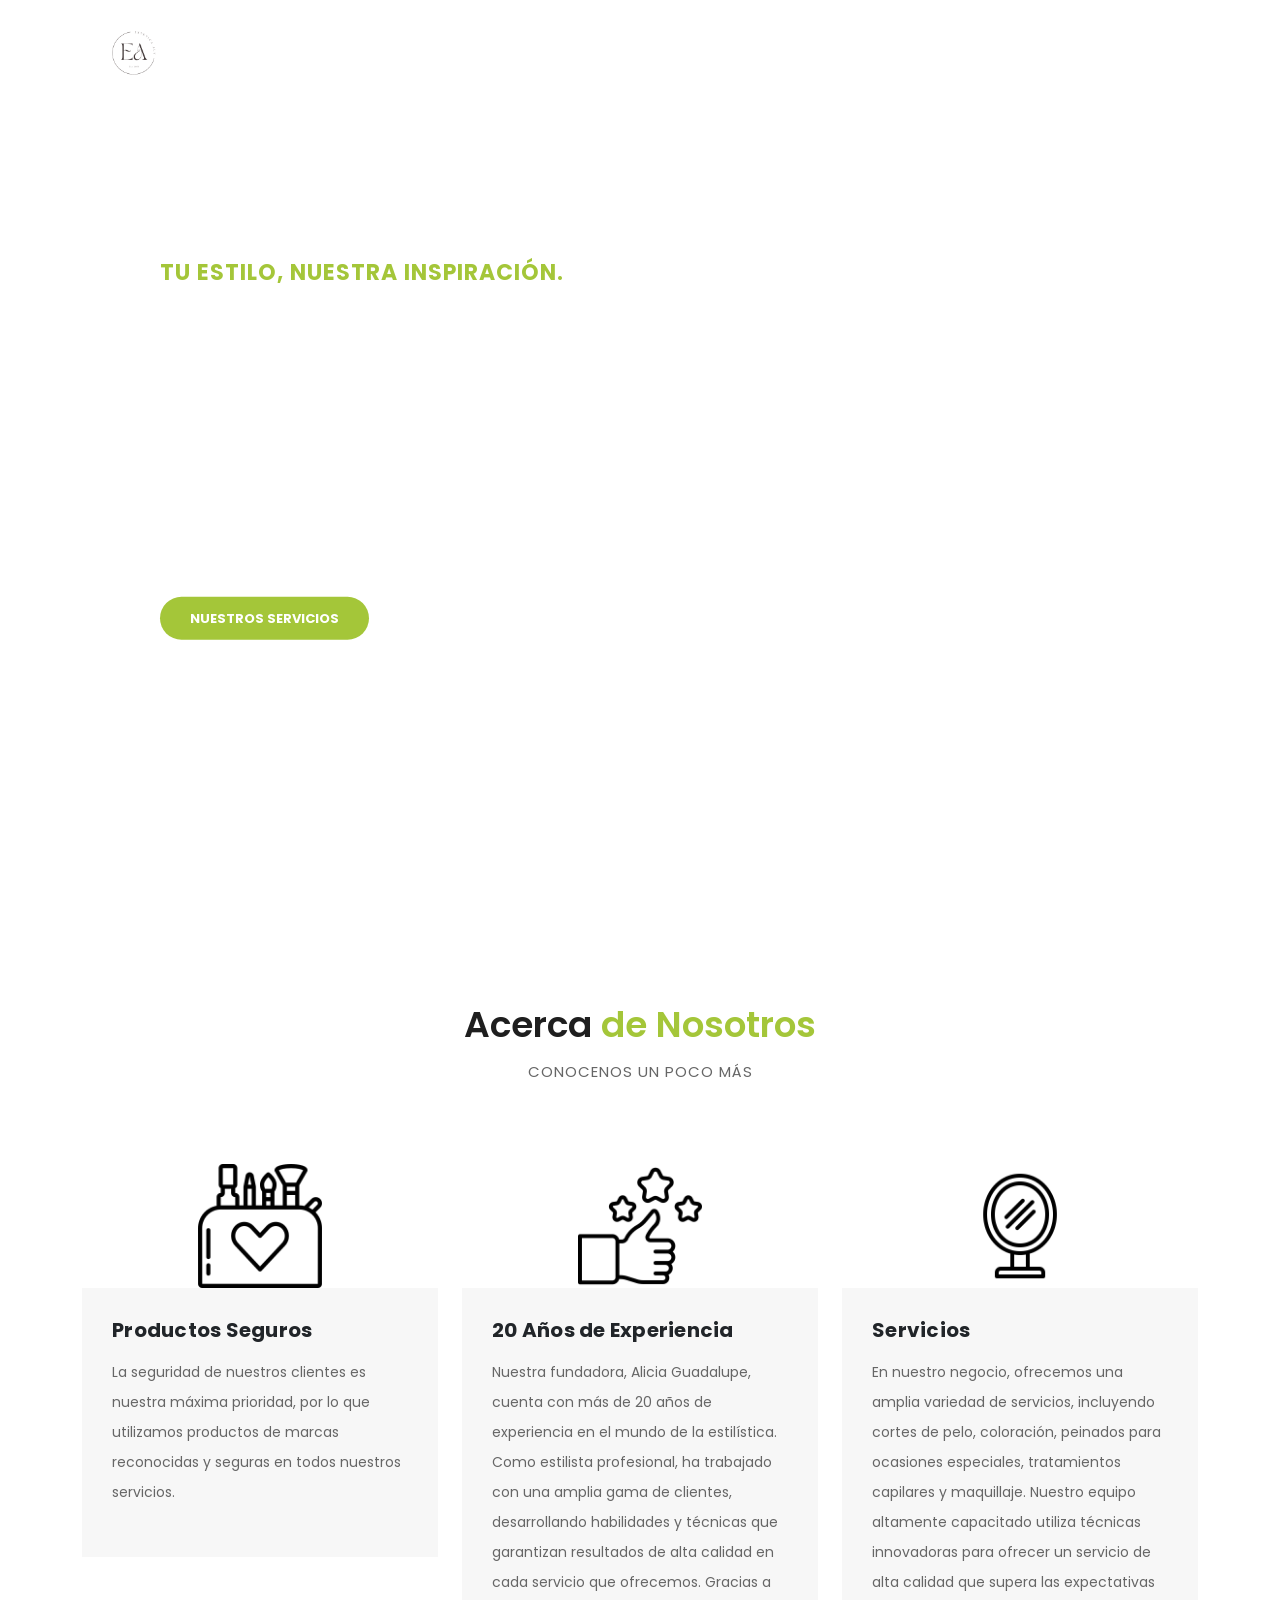
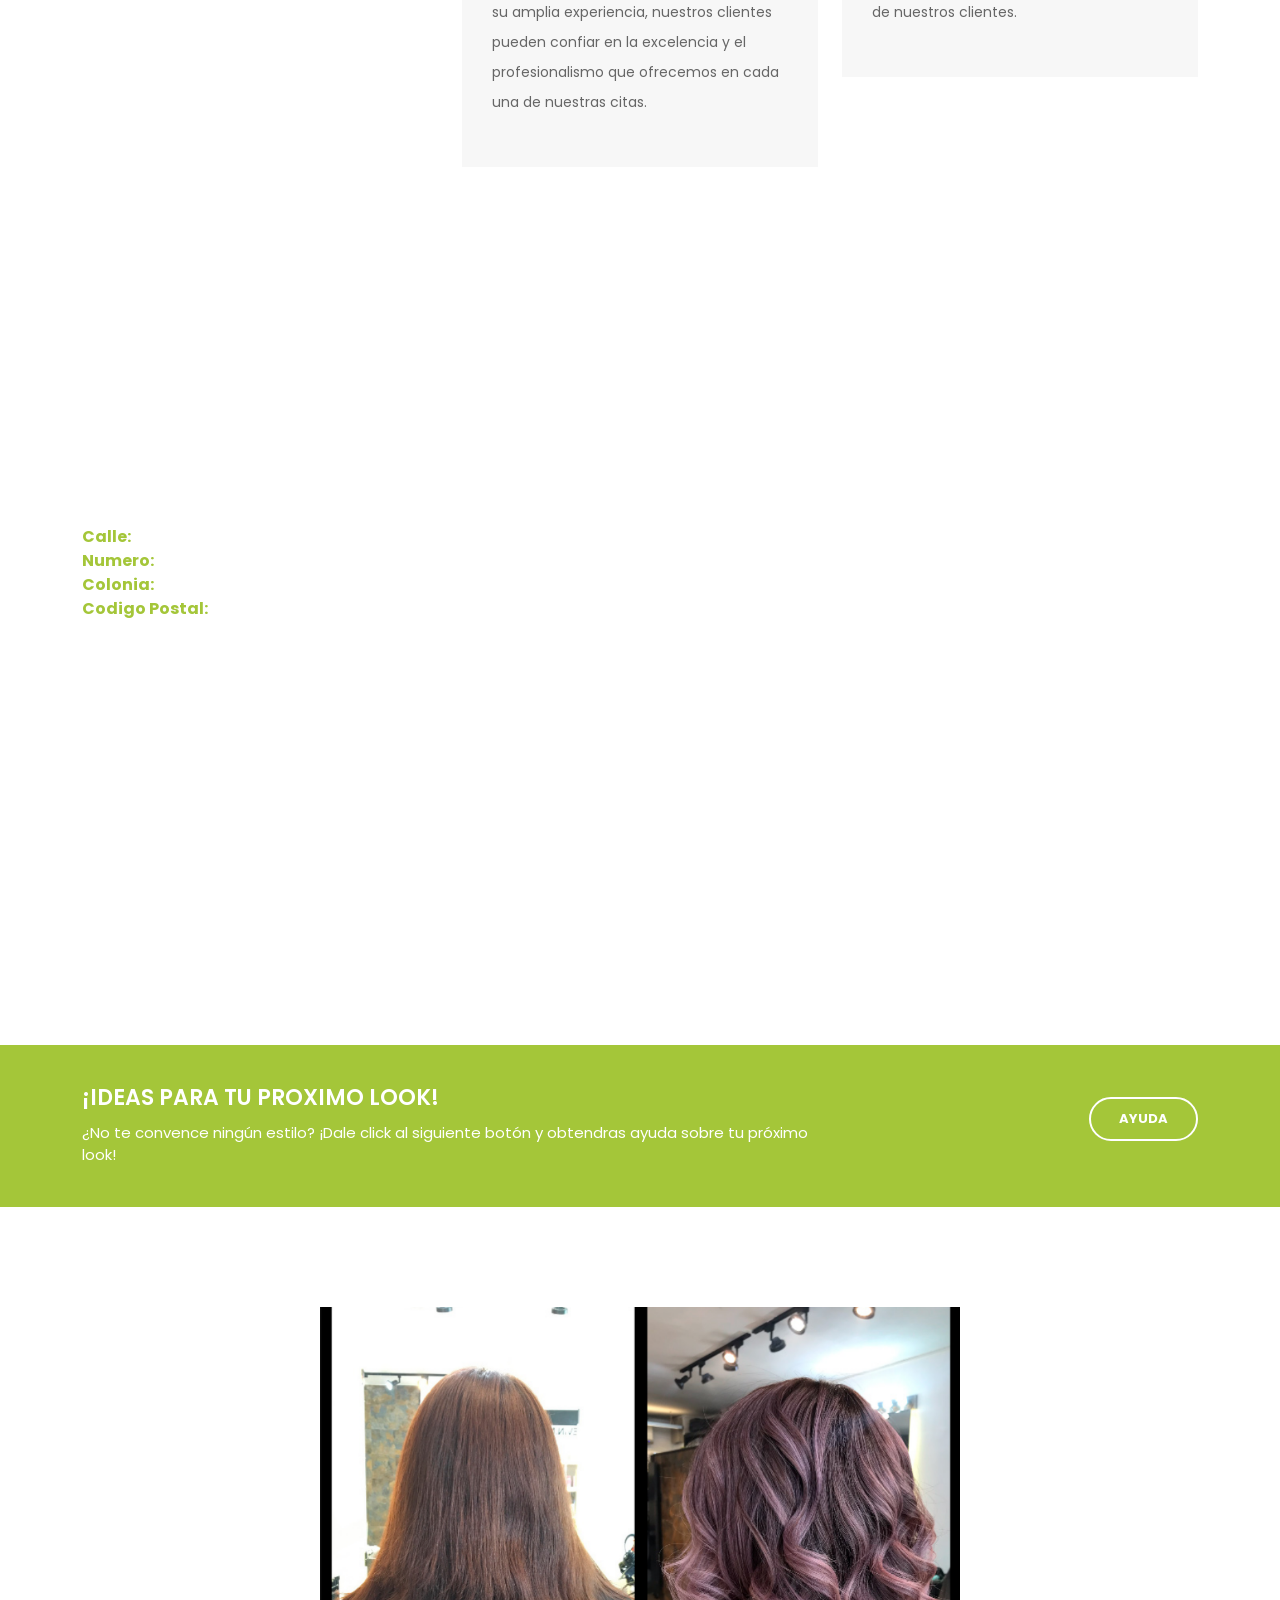
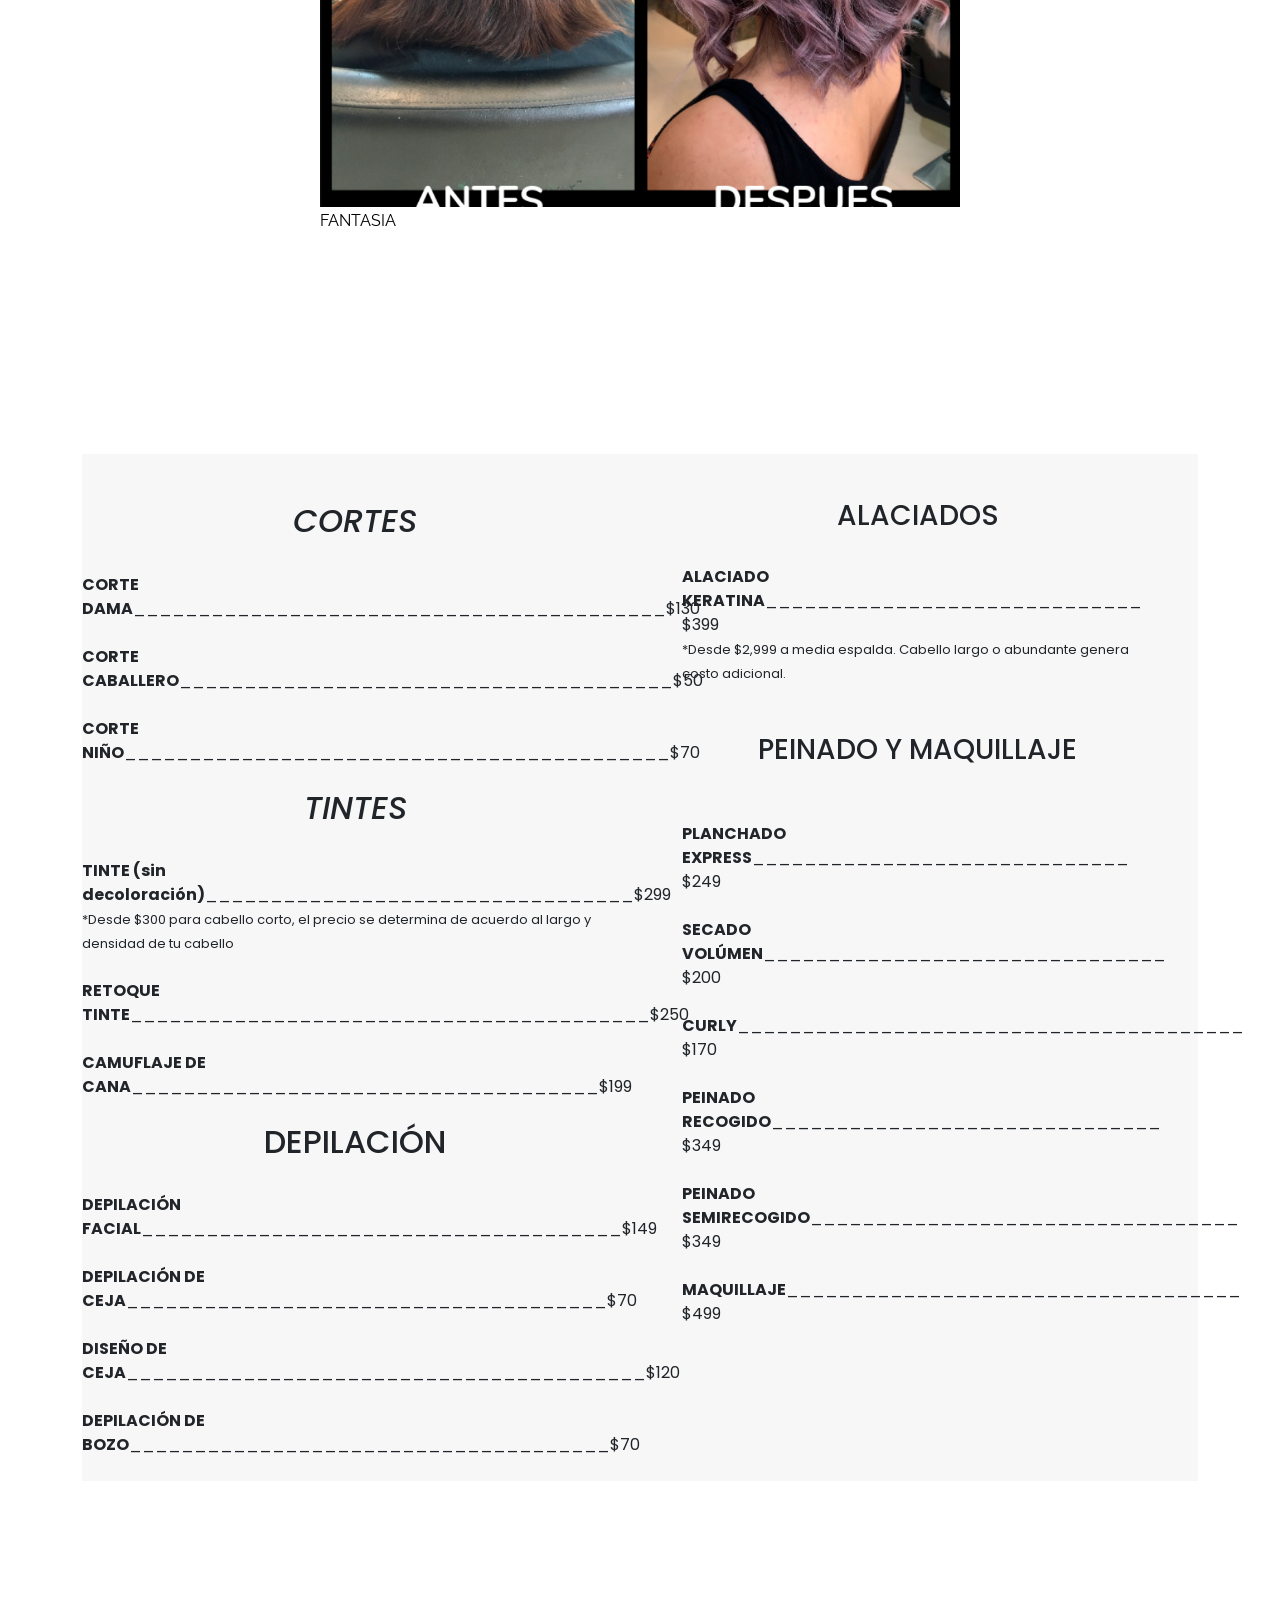
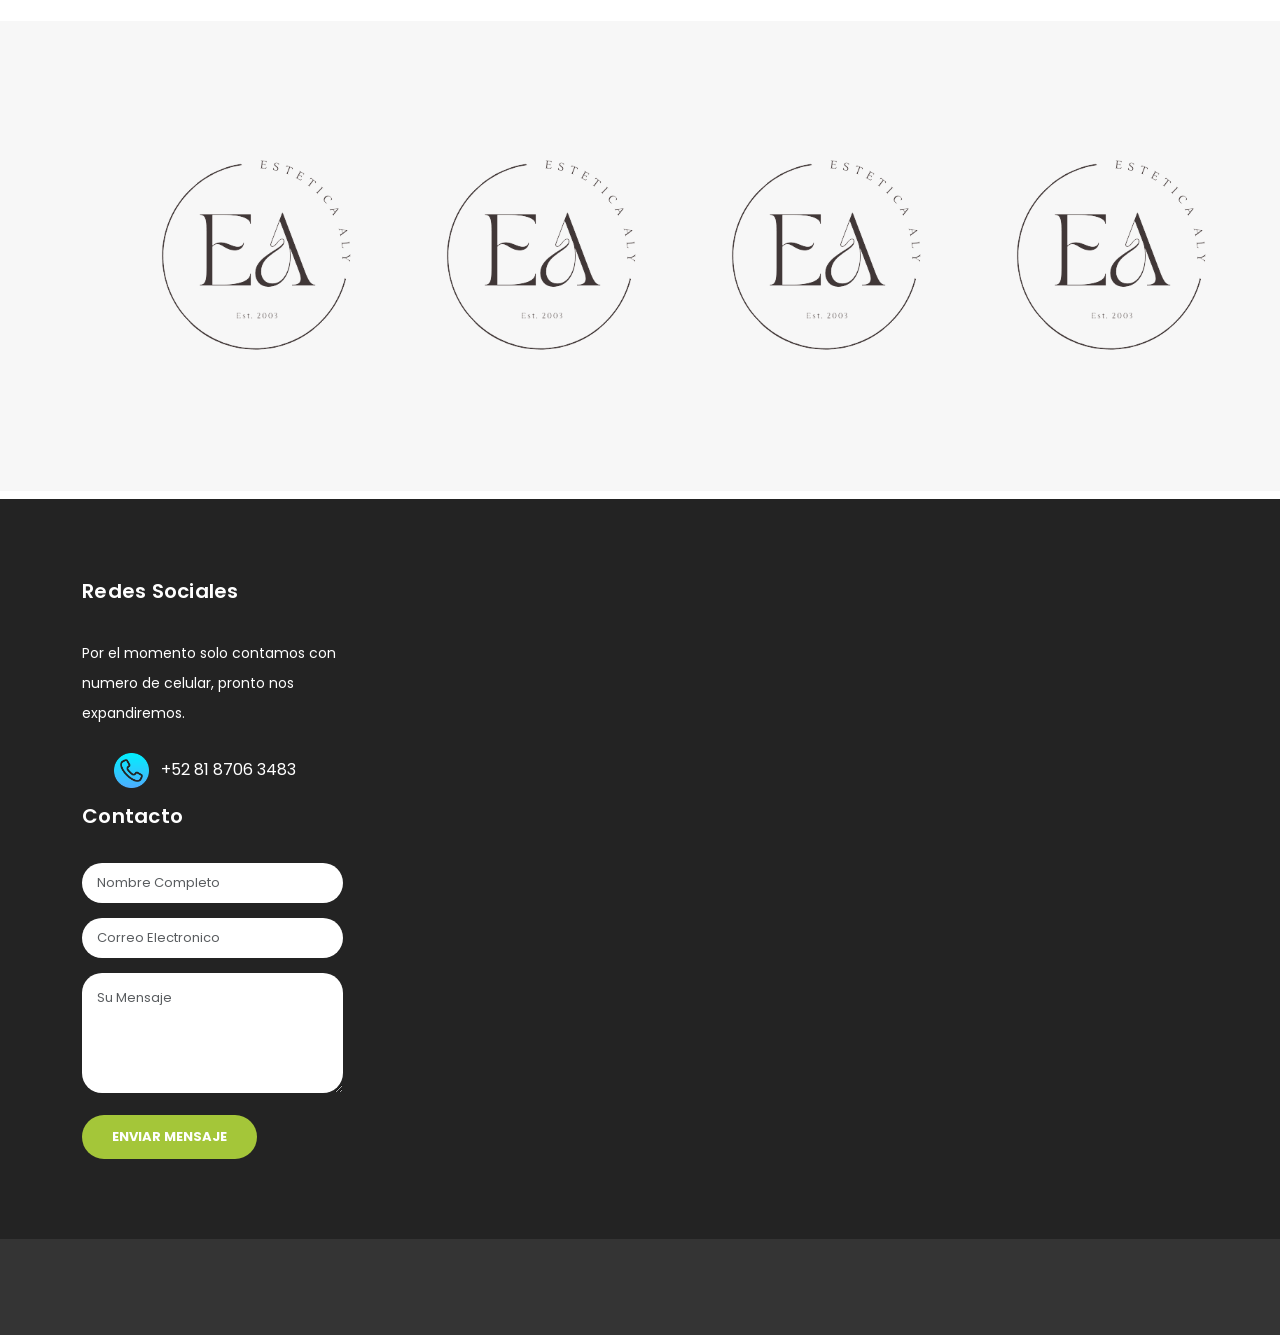
<file: index.html>
<!DOCTYPE html>
<html lang="en" >
<head>
  <meta charset="UTF-8">
  <title>Estetica Aly</title>
  <link rel="stylesheet" href="style24.css">

</head>
<body>
<!-- partial:index.partial.html -->
<h2 id="inicio"></h2>
<!DOCTYPE html>
<html>
<head>
	<meta charset="utf-8">
	<meta name="viewport" content="width=device-width, initial-scale=1">
	<title>Estetia Aly</title>
	    <link href="https://cdn.jsdelivr.net/npm/bootstrap@5.3.0-alpha1/dist/css/bootstrap.min.css" rel="stylesheet">
	    <link rel="stylesheet" href="https://cdn.jsdelivr.net/npm/bootstrap-icons@1.3.0/font/bootstrap-icons.css">
	 <link rel="stylesheet" type="text/css" href="style24.css">

	 	<link href="https://fonts.googleapis.com/css?family=Poppins:100,200,300,400,500,600,700,800,900&amp;display=swap" rel="stylesheet">
	 
		<link rel="stylesheet" type="text/css" href="https://cdnjs.cloudflare.com/ajax/libs/font-awesome/6.3.0/css/all.min.css">

</head>
<body>

	
	

	<!-- Header -->
	<div class="container-fluid main-banner">
		
		<!-- navbar -->
		
		<div class="container">
		<nav class="navbar navbar-expand-lg">
  <div class="container-fluid">
    <img class="logo" src="logoBlancoinv.png" width="80"> &nbsp; &nbsp; &nbsp;&nbsp; &nbsp; &nbsp; &nbsp; &nbsp; &nbsp;  &nbsp; &nbsp; 
    <button class="navbar-toggler" type="button" data-bs-toggle="collapse" data-bs-target="#navbarNav" aria-controls="navbarNav" aria-expanded="false" aria-label="Toggle navigation">
      <span class="navbar-toggler-icon"></span>
    </button>
    <div class="collapse navbar-collapse" id="navbarNav">
      <ul class="navbar-nav">
        <li class="nav-item">
          <a class="nav-link" aria-current="page" href="#inicio">INICIO</a>
        </li>
        <li class="nav-item">
          <a class="nav-link" href="#acerca">ACERCA DE</a>
        </li>
        <li class="nav-item">
          <a class="nav-link" href="#servicios">NUESTROS SERVICIOS</a>
        </li>
        <li class="nav-item">
          <a class="nav-link" href="#contacto">CONTACTO</a>
        </li>
        
        
      </ul>
    </div>
  </div>
</nav>
		</div>
		<!-- navbar-end -->



		<!-- text content -->
		
		<div class="text-content">
				<h6>Tu estilo, nuestra inspiración.</h6>
				<h4>Estetica
					<br>
				Aly</h4>
				<p>Siendo una modelo de confianza y una estilista altamente experimentada, mi objetivo es ayudar a mis clientes a lograr la imagen y el estilo que desean. Al venir conmigo, tendrás una experiencia personalizada y enfocada en tus necesidades y gustos personales.</p>
				<a href="#servicios" class="service-btn">NUESTROS SERVICIOS</a>
	</div> 
	<!-- text-content end -->
	</div>
	<!-- Header-end -->


	

	<!-- services -->
	<h2 id="acerca"></h2>
	<div class="container services">
		<div class="row">
			<div class="col-md-12">
				<div class="services-heading">
					<h2>Acerca
						<em>de Nosotros</em>
					</h2>
					<span>Conocenos un poco más</span>
				</div>
			</div>

			<div class="col-md-4">
				<div class="service-item">
					<center><img src="maquillaje.png"></center>
				<div class="down-content">
					<h4>Productos Seguros</h4>
					<p>La seguridad de nuestros clientes es nuestra máxima prioridad, por lo que utilizamos productos de marcas reconocidas y seguras en todos nuestros servicios.</p>
					
				</div>

				</div>
			</div>
			<div class="col-md-4">
				<div class="service-item">
					<center><img src="experiencia.png"></center>
				<div class="down-content">
					<h4>20 Años de Experiencia</h4>
					<p>Nuestra fundadora, Alicia Guadalupe, cuenta con más de 20 años de experiencia en el mundo de la estilística. Como estilista profesional, ha trabajado con una amplia gama de clientes, desarrollando habilidades y técnicas que garantizan resultados de alta calidad en cada servicio que ofrecemos. Gracias a su amplia experiencia, nuestros clientes pueden confiar en la excelencia y el profesionalismo que ofrecemos en cada una de nuestras citas.</p>
					
				</div>

				</div>
			</div>
			<div class="col-md-4">
				<div class="service-item">
					<center><img src="espejo.png"></center>	
				<div class="down-content">
					<h4>Servicios</h4>
					<p>En nuestro negocio, ofrecemos una amplia variedad de servicios, incluyendo cortes de pelo, coloración, peinados para ocasiones especiales, tratamientos capilares y maquillaje. Nuestro equipo altamente capacitado utiliza técnicas innovadoras para ofrecer un servicio de alta calidad que supera las expectativas de nuestros clientes.</p>
					
				</div>

				</div>
			</div>

		</div>
	</div>
    </div>
	<!-- services end -->

	<!-- work-section -->
	
	<div class="container-fluid work-section">
		<div class="container">
			<div class="row">
				<div class="col-md-6">
					<div class="left-content">
					
					<h2>NOS UBICAMOS EN</h2>
					<em><b>Calle:</b></em> Ricardo Flores Magón  <br>
					<em><b>Numero:</b></em> #1002 <br>
					<em><b>Colonia:</b></em> Valle de Santa Lucía<br>
					<em><b>Codigo Postal:</b></em> 64140 Monterrey, N.L.</p>
					
				</div>
				</div>

				<div class="col-md-6">
					<div class="right-content">
					<div class="row">
						<iframe src="https://www.google.com/maps/embed?pb=!1m18!1m12!1m3!1d3593.661518855934!2d-100.35212068255616!3d25.7487048!2m3!1f0!2f0!3f0!3m2!1i1024!2i768!4f13.1!3m3!1m2!1s0x866296a7550591d9%3A0x493671e2a15160e9!2sRicardo%20Flores%20Mag%C3%B3n%201002%2C%20Valle%20de%20Santa%20Luc%C3%ADa%2C%2064140%20Monterrey%2C%20N.L.!5e0!3m2!1ses-419!2smx!4v1680064672073!5m2!1ses-419!2smx" width="600" height="450" style="border:0;" allowfullscreen="" loading="lazy" referrerpolicy="no-referrer-when-downgrade"></iframe>
						
					</div>
					</div>
				</div>

			</div>
		</div>
	</div>

	<!-- request section -->
	<h2 id="servicios"></h2>
	<div class="container-fluid request-form">
		<div class="container">
			<div class="row">
				<div class="col-md-8">
					<h4>¡IDEAS PARA TU PROXIMO LOOK!</h4>
					<span>¿No te convence ningún estilo? ¡Dale click al siguiente botón y obtendras ayuda sobre tu próximo look!</span>
				</div>
				<div class="col-md-4">
					<a href="https://www.emailmeform.com/builder/form/u31ZdQd7y4Rdm" class="request-btn">AYUDA</a>
				</div>
			</div>
		</div>
	</div>
	<!-- request section end -->


<iframe src="GALERIA1.html" width="100%" height="700"></iframe>








	<!-- More Detail -->
	<div class="more-detail">
		<div class="container">
			<div class="more-info-content">
			
			<div class="row">
				<div class="col-md-6">
					<br><br>
					<center><h2><em>CORTES</em></h2><br></center>


					<b>CORTE DAMA</b>_________________________________________$130<br> <br>
					<b>CORTE CABALLERO</b>______________________________________$50<br><br>
					<b>CORTE NIÑO</b>__________________________________________$70 <br><br>


					<center><h2><em>TINTES</em></h2></center> <br>
					<b>TINTE (sin decoloración)</b>_________________________________$299
					<font size="2">*Desde $300 para cabello corto, el precio se determina de acuerdo al largo y densidad de tu cabello</font></size> <br><br>
					<b>RETOQUE TINTE</b>________________________________________$250 <br><br>
					<b>CAMUFLAJE DE CANA</b>____________________________________$199 <br><br>


					<center><h2>DEPILACIÓN</h2><br></center>
					<b>DEPILACIÓN FACIAL</b>_____________________________________$149<br> <br>
					<b>DEPILACIÓN DE CEJA</b>_____________________________________$70<br><br>
					<b>DISEÑO DE CEJA</b>________________________________________$120<br><br>
					<b>DEPILACIÓN DE BOZO</b>_____________________________________$70<br><br>
				</div>
			
				<div class="col-md-6">
					<div class="right-content">

					<center><h3>ALACIADOS</h3><br></center>
					<b>ALACIADO KERATINA</b>_____________________________ $399<br>
					<font size="2">*Desde $2,999 a media espalda. Cabello largo o abundante genera costo adicional.</font></size> <br><br><br>


					<center><h3>PEINADO Y MAQUILLAJE</h3><br><br></center>
					<b>PLANCHADO EXPRESS</b>_____________________________ $249<br><br>
					<b>SECADO VOLÚMEN</b>_______________________________ $200<br><br>
					<b>CURLY</b>_______________________________________ $170<br><br>
					<b>PEINADO RECOGIDO</b>______________________________ $349<br><br>
					<b>PEINADO SEMIRECOGIDO</b>_________________________________ $349<br><br>
					<b>MAQUILLAJE</b>___________________________________ $499<br><br>
						
					</div>
				</div>
			</div>
			</div>
		</div>
	</div>

	<div class="partner">
		<div class="container">
			<div class="row">
				<div class="col-md-12">
					<div class="row">
						<div class="col-md-3 partner-item">
							<img src="logoBlancoinv.png" width="350">
						</div>
						<div class="col-md-3 partner-item">
							<img src="logoBlancoinv.png" width="350">
						</div>
						<div class="col-md-3 partner-item">
							<img src="logoBlancoinv.png" width="350">
						</div>
						<div class="col-md-3 partner-item">
							<img src="logoBlancoinv.png" width="350">
						</div>
					</div>
				</div>
			</div>
		</div>
	</div>

<h2 id="contacto"></h2>
	<footer>
		<div class="container">
			<div class="row">
				<div class="col-md-3 footer-item">
					<h4>Redes Sociales</h4>
					<p>Por el momento solo contamos con numero de celular, pronto nos expandiremos.</p>
					<ul class="social-icons">
						<img src="llamada.png" width="35">&nbsp; &nbsp;+52 81 8706 3483
						
					</ul>
				</div>
				
				&nbsp; &nbsp; &nbsp;&nbsp; &nbsp; &nbsp; &nbsp; &nbsp; &nbsp;&nbsp; &nbsp; &nbsp; &nbsp; &nbsp; &nbsp; &nbsp; &nbsp; &nbsp;&nbsp; &nbsp; &nbsp; &nbsp; &nbsp; &nbsp;&nbsp; &nbsp; &nbsp; &nbsp; &nbsp; &nbsp; &nbsp; &nbsp; &nbsp;&nbsp; &nbsp; &nbsp; &nbsp; &nbsp; &nbsp;&nbsp; &nbsp; &nbsp; &nbsp; &nbsp; &nbsp; &nbsp; &nbsp; &nbsp;&nbsp; &nbsp; &nbsp; &nbsp; &nbsp; &nbsp;&nbsp; &nbsp; &nbsp; &nbsp; &nbsp; &nbsp;   &nbsp; &nbsp; &nbsp; &nbsp; &nbsp; &nbsp; &nbsp; &nbsp;&nbsp; &nbsp; &nbsp; &nbsp; &nbsp; &nbsp;&nbsp; &nbsp; &nbsp; &nbsp; &nbsp; &nbsp; 

				<div class="col-md-3 footer-item">
					
					<h4>Contacto</h4>
					<div class="contact-form">
						<div class="row">
							<div class=".col-lg-12 col-md-12 col-sm-12">
								<fieldset>
									<input name="name" type="text" class="form-control" id="name" placeholder="Nombre Completo" required="">
								</fieldset>
							</div>
							<div class=".col-lg-12 col-md-12 col-sm-12">
								<fieldset>
									<input name="email" type="text" class="form-control" id="email" pattern="[^ @]*@[^ @]*" placeholder="Correo Electronico" required="">
								</fieldset>
							</div>
							<div class="col-lg-12">
								<fieldset>
									<textarea name="message" rows="6" class="form-control" id="message" placeholder="Su Mensaje" required=""></textarea>
								</fieldset>
							</div>
							<div class="col-lg-12">
								<fieldset>
									<button type="submit" id="form-submit" class="filled-button">Enviar Mensaje</button>
								</fieldset>
							</div>
						</div>
					</div>

				</div>
			</div>
		</div>
	</footer>

	<div class="sub-footer">
		<div class="row">
			<div class="col-md-12">
				<p><a rel="nofollow noopener" href="https://templatemo.com" target="_blank"></a><br>
            
          </p>
			</div>
		</div>
	</div>

	<script src="https://cdn.jsdelivr.net/npm/bootstrap@5.3.0-alpha1/dist/js/bootstrap.bundle.min.js"></script>
</body>
</html>
<!-- partial -->
  
</body>
</html>
</file>
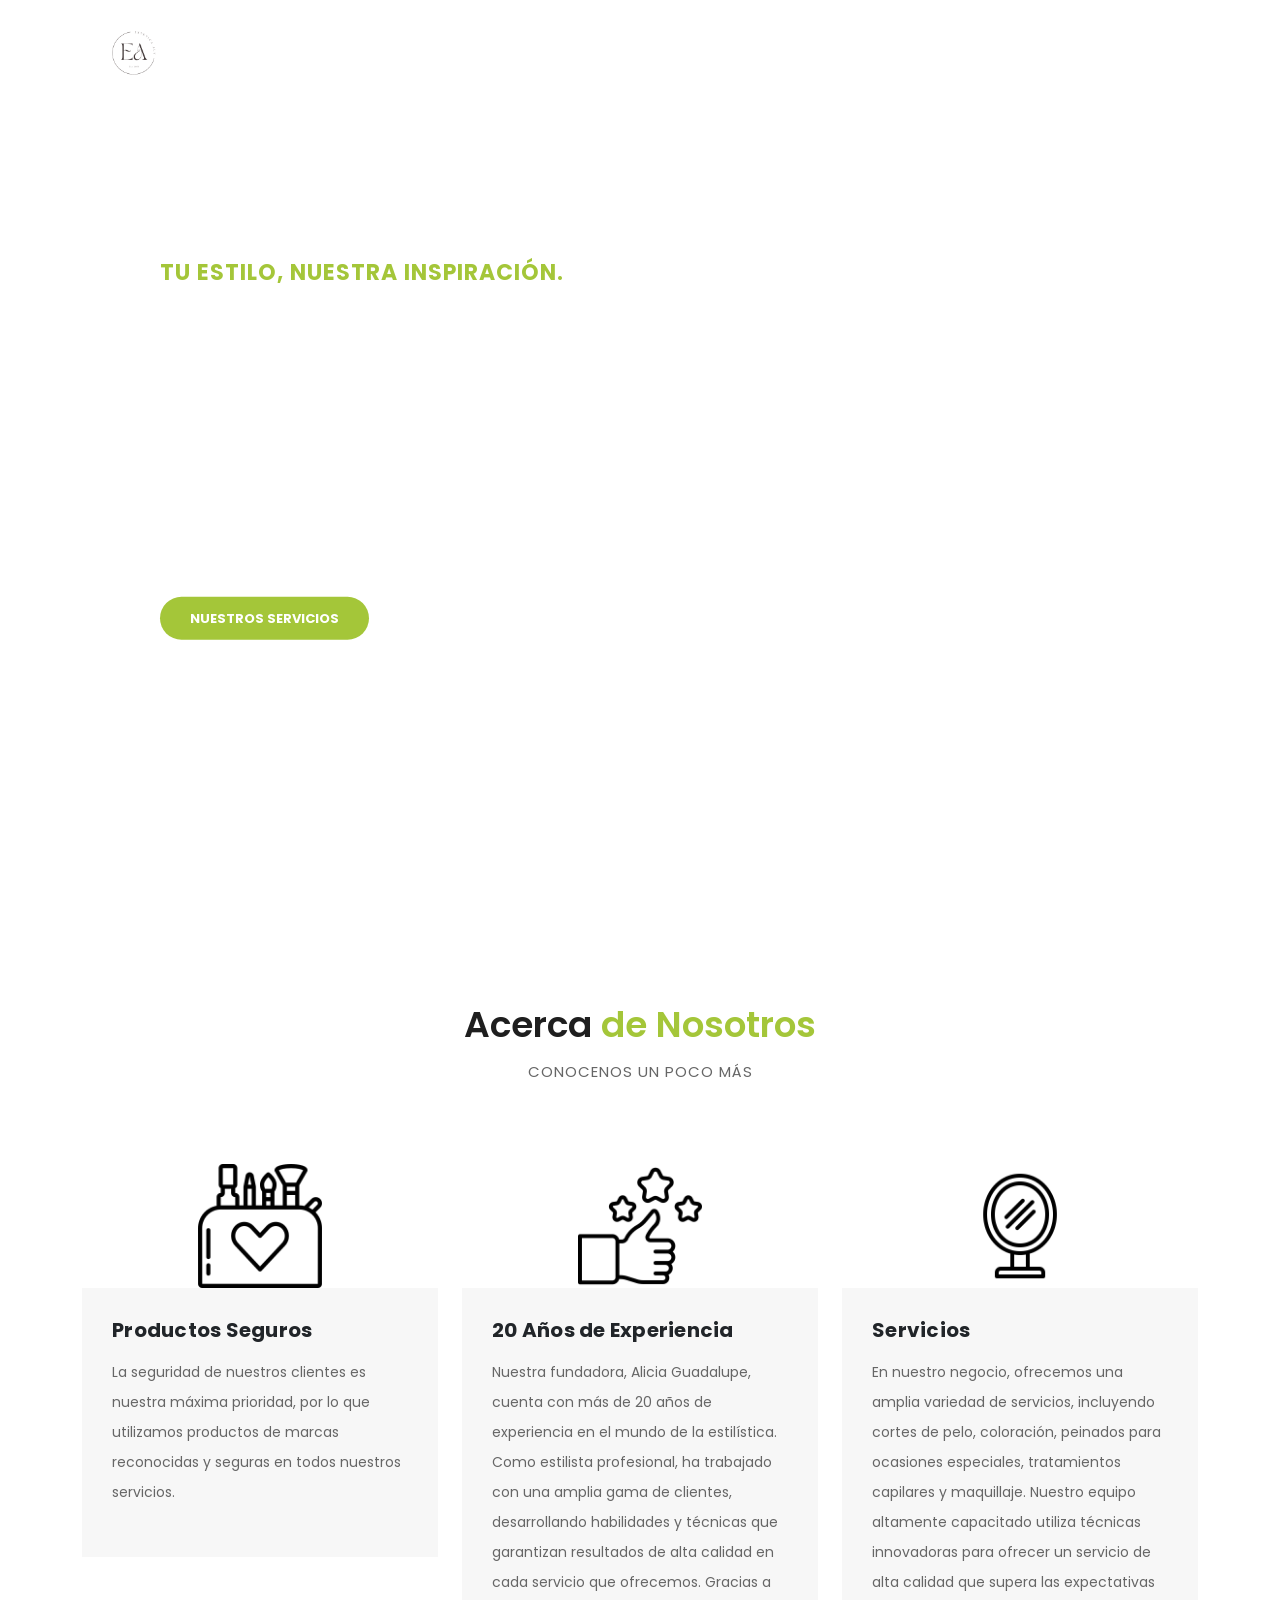
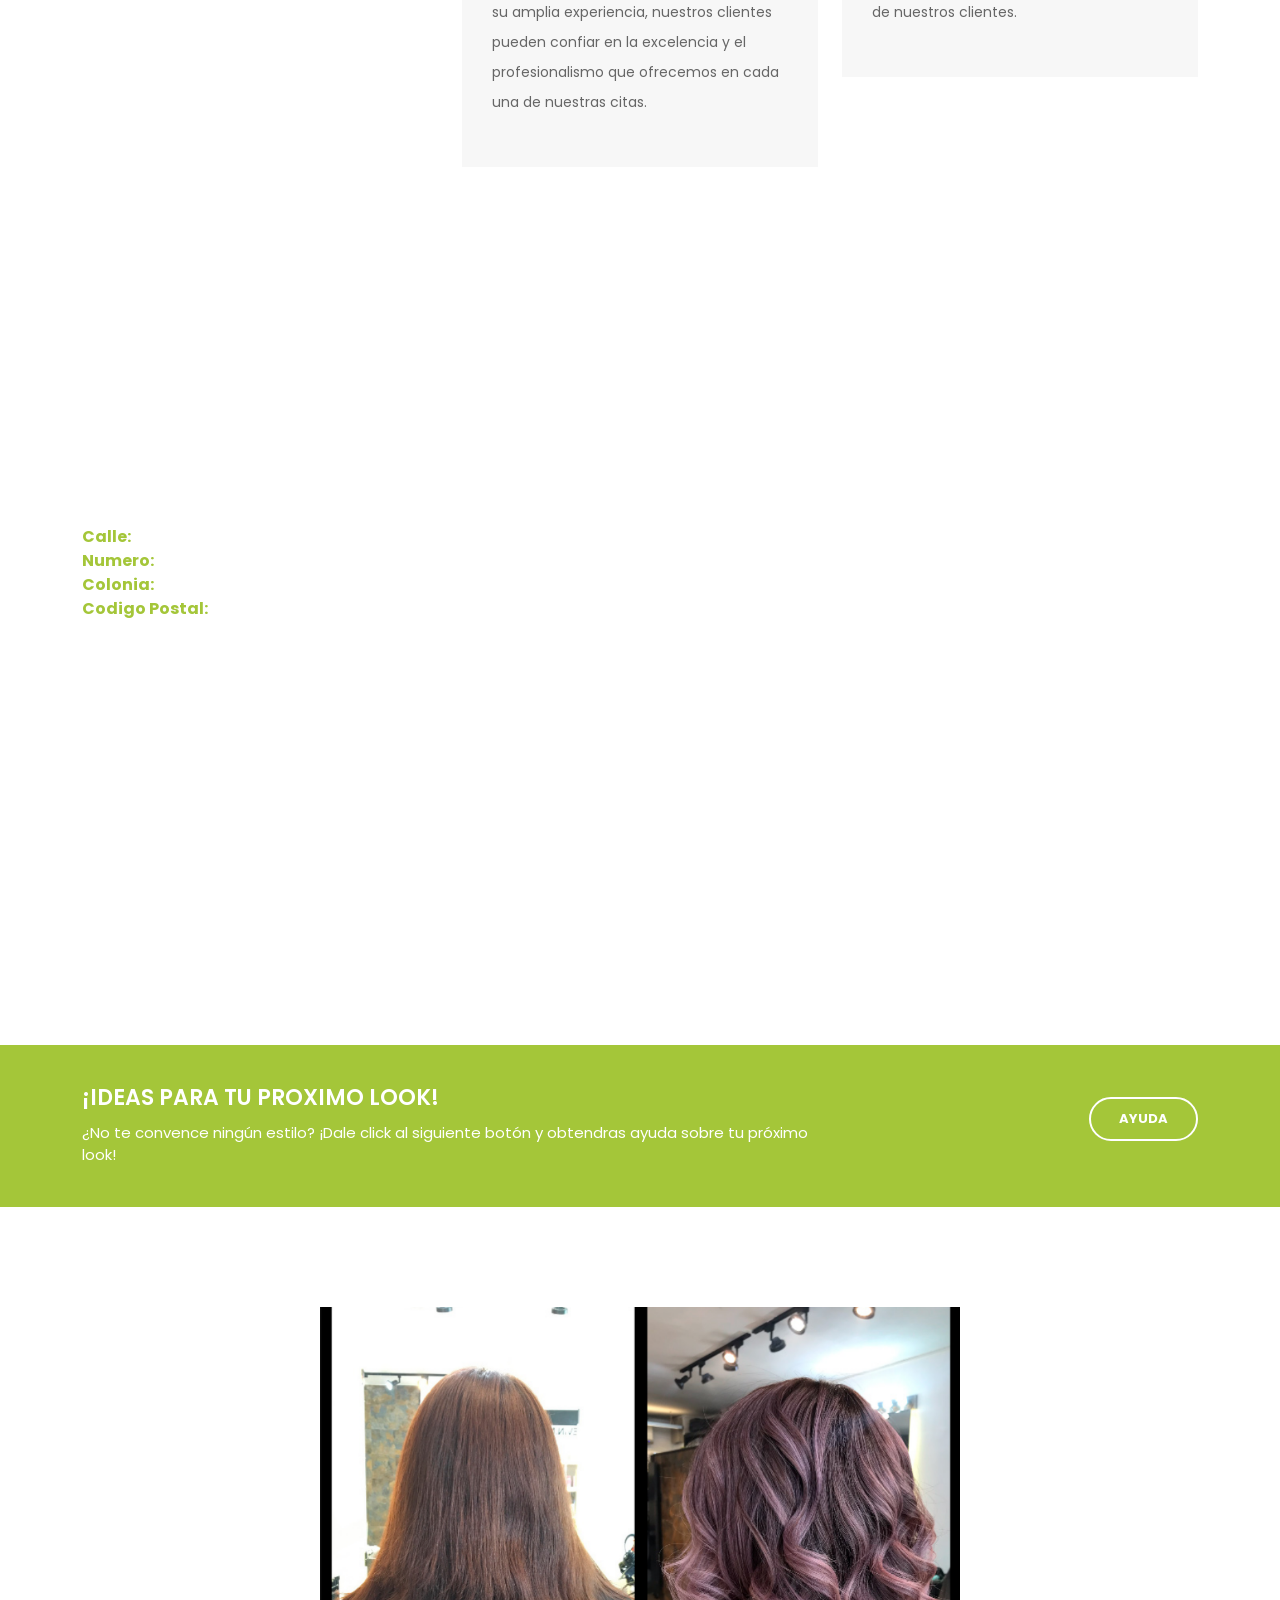
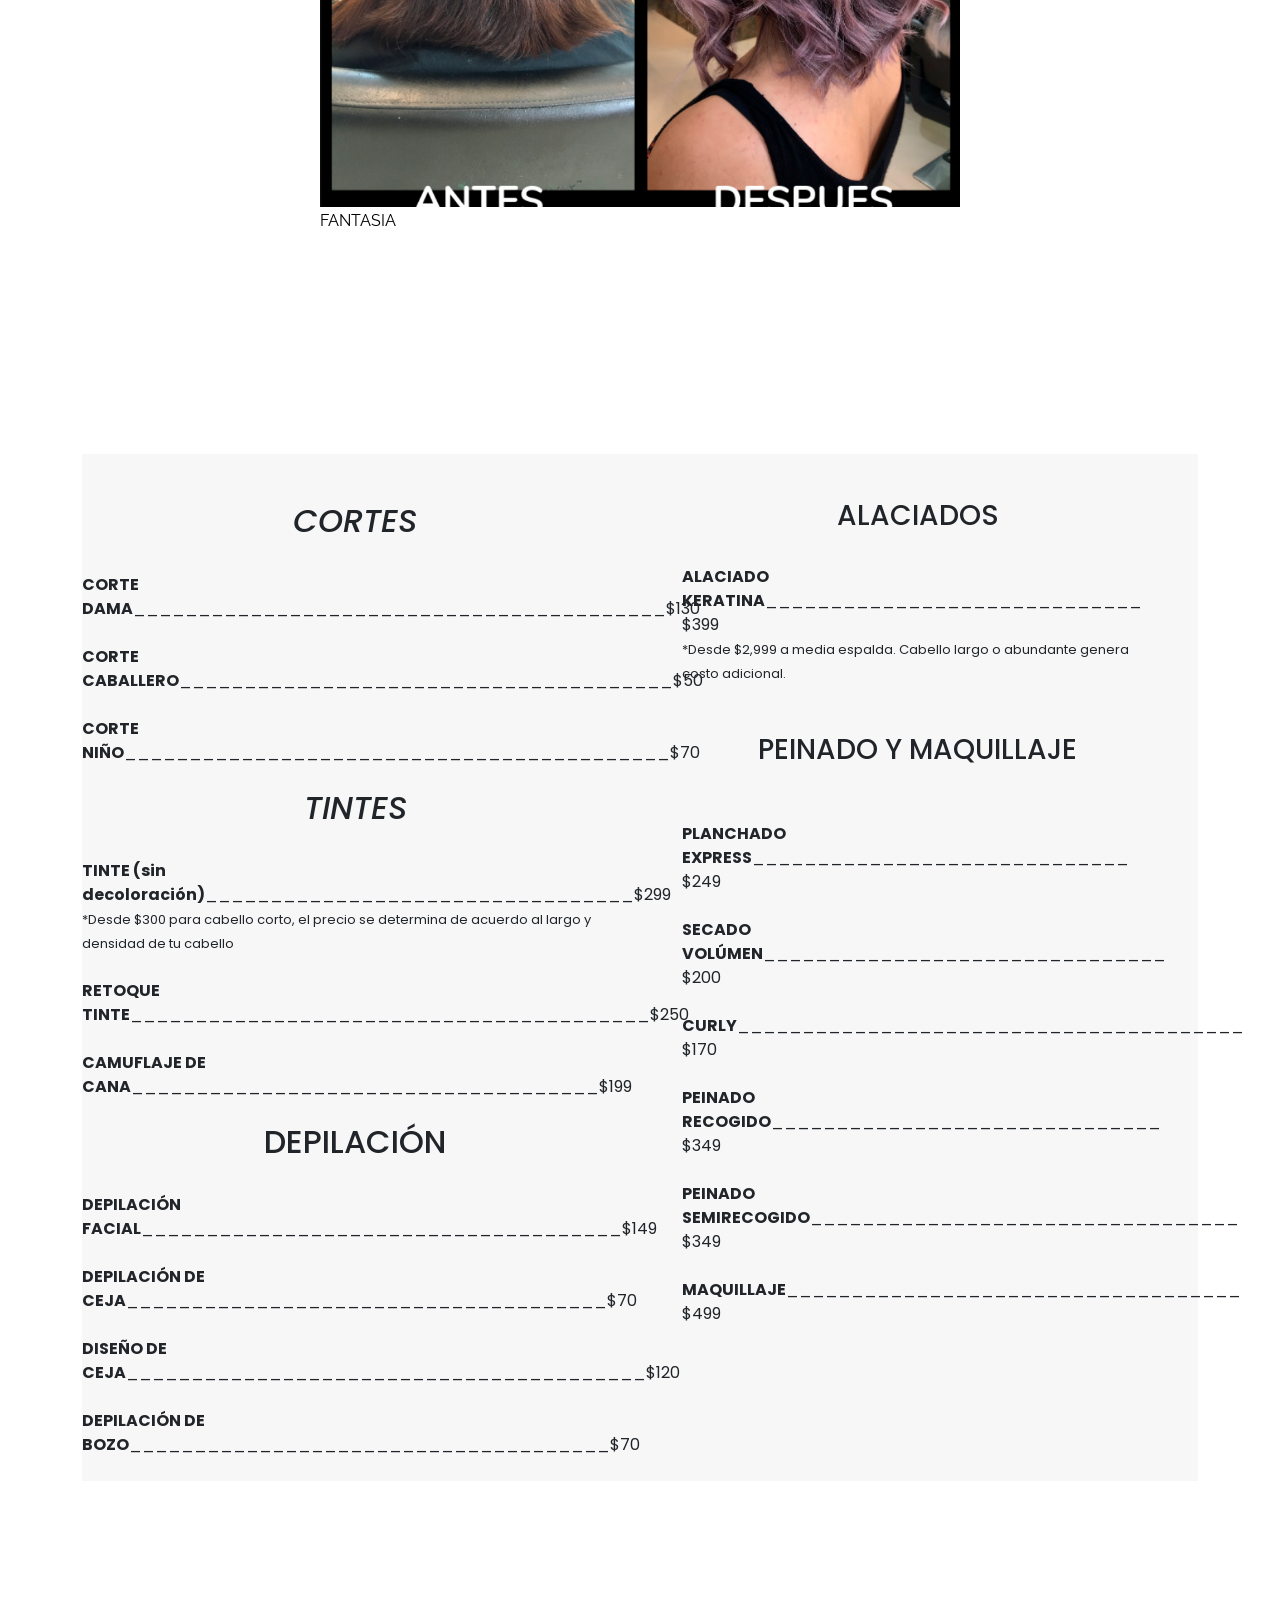
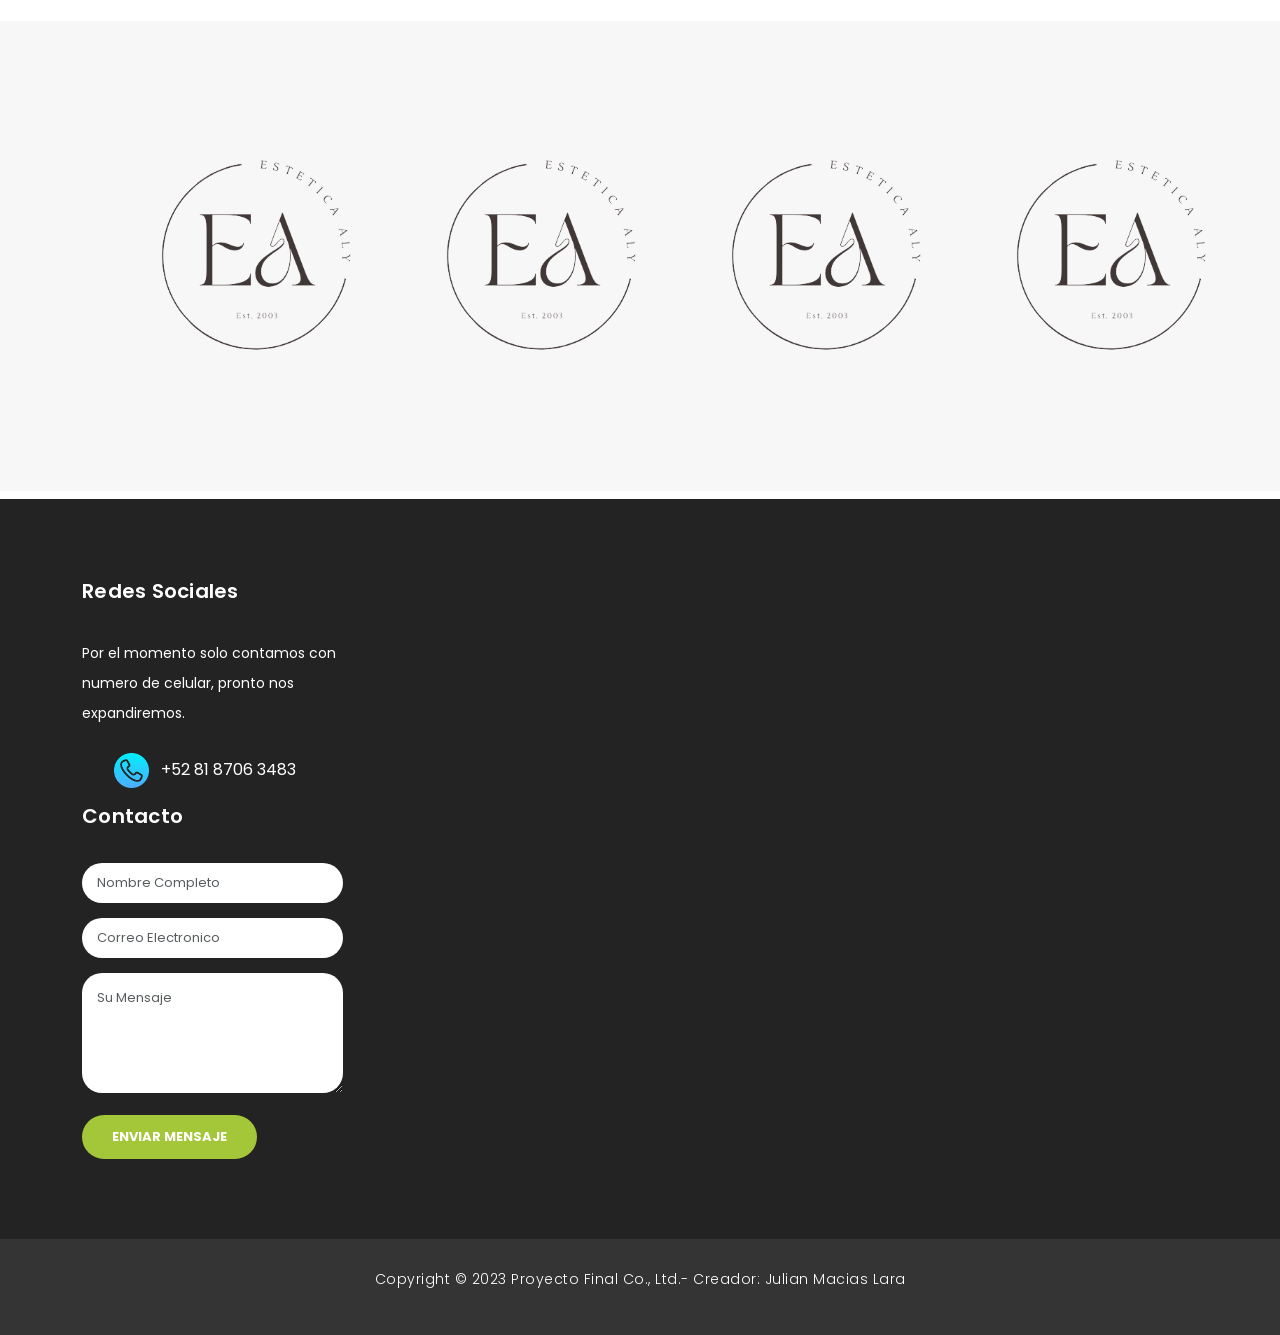
<file: Index.html>
<!DOCTYPE html>
<html lang="en" >
<head>
  <meta charset="UTF-8">
  <title>Estetica Aly</title>
  <link rel="stylesheet" href="style24.css">

</head>
<body>
<!-- partial:index.partial.html -->
<h2 id="inicio"></h2>
<!DOCTYPE html>
<html>
<head>
	<meta charset="utf-8">
	<meta name="viewport" content="width=device-width, initial-scale=1">
	<title>Estetia Aly</title>
	    <link href="https://cdn.jsdelivr.net/npm/bootstrap@5.3.0-alpha1/dist/css/bootstrap.min.css" rel="stylesheet">
	    <link rel="stylesheet" href="https://cdn.jsdelivr.net/npm/bootstrap-icons@1.3.0/font/bootstrap-icons.css">
	 <link rel="stylesheet" type="text/css" href="style24.css">

	 	<link href="https://fonts.googleapis.com/css?family=Poppins:100,200,300,400,500,600,700,800,900&amp;display=swap" rel="stylesheet">
	 
		<link rel="stylesheet" type="text/css" href="https://cdnjs.cloudflare.com/ajax/libs/font-awesome/6.3.0/css/all.min.css">

</head>
<body>

	
	

	<!-- Header -->
	<div class="container-fluid main-banner">
		
		<!-- navbar -->
		
		<div class="container">
		<nav class="navbar navbar-expand-lg">
  <div class="container-fluid">
    <img class="logo" src="multimedia/logoBlancoinv.png" width="80"> &nbsp; &nbsp; &nbsp;&nbsp; &nbsp; &nbsp; &nbsp; &nbsp; &nbsp;  &nbsp; &nbsp; 
    <button class="navbar-toggler" type="button" data-bs-toggle="collapse" data-bs-target="#navbarNav" aria-controls="navbarNav" aria-expanded="false" aria-label="Toggle navigation">
      <span class="navbar-toggler-icon"></span>
    </button>
    <div class="collapse navbar-collapse" id="navbarNav">
      <ul class="navbar-nav">
        <li class="nav-item">
          <a class="nav-link" aria-current="page" href="#inicio">INICIO</a>
        </li>
        <li class="nav-item">
          <a class="nav-link" href="#acerca">ACERCA DE</a>
        </li>
        <li class="nav-item">
          <a class="nav-link" href="#servicios">NUESTROS SERVICIOS</a>
        </li>
        <li class="nav-item">
          <a class="nav-link" href="#contacto">CONTACTO</a>
        </li>
        
        
      </ul>
    </div>
  </div>
</nav>
		</div>
		<!-- navbar-end -->



		<!-- text content -->
		
		<div class="text-content">
				<h6>Tu estilo, nuestra inspiración.</h6>
				<h4>Estetica
					<br>
				Aly</h4>
				<p>Siendo una modelo de confianza y una estilista altamente experimentada, mi objetivo es ayudar a mis clientes a lograr la imagen y el estilo que desean. Al venir conmigo, tendrás una experiencia personalizada y enfocada en tus necesidades y gustos personales.</p>
				<a href="#servicios" class="service-btn">NUESTROS SERVICIOS</a>
	</div> 
	<!-- text-content end -->
	</div>
	<!-- Header-end -->


	

	<!-- services -->
	<h2 id="acerca"></h2>
	<div class="container services">
		<div class="row">
			<div class="col-md-12">
				<div class="services-heading">
					<h2>Acerca
						<em>de Nosotros</em>
					</h2>
					<span>Conocenos un poco más</span>
				</div>
			</div>

			<div class="col-md-4">
				<div class="service-item">
					<center><img src="multimedia/maquillaje.png"></center>
				<div class="down-content">
					<h4>Productos Seguros</h4>
					<p>La seguridad de nuestros clientes es nuestra máxima prioridad, por lo que utilizamos productos de marcas reconocidas y seguras en todos nuestros servicios.</p>
					
				</div>

				</div>
			</div>
			<div class="col-md-4">
				<div class="service-item">
					<center><img src="multimedia/experiencia.png"></center>
				<div class="down-content">
					<h4>20 Años de Experiencia</h4>
					<p>Nuestra fundadora, Alicia Guadalupe, cuenta con más de 20 años de experiencia en el mundo de la estilística. Como estilista profesional, ha trabajado con una amplia gama de clientes, desarrollando habilidades y técnicas que garantizan resultados de alta calidad en cada servicio que ofrecemos. Gracias a su amplia experiencia, nuestros clientes pueden confiar en la excelencia y el profesionalismo que ofrecemos en cada una de nuestras citas.</p>
					
				</div>

				</div>
			</div>
			<div class="col-md-4">
				<div class="service-item">
					<center><img src="multimedia/espejo.png"></center>	
				<div class="down-content">
					<h4>Servicios</h4>
					<p>En nuestro negocio, ofrecemos una amplia variedad de servicios, incluyendo cortes de pelo, coloración, peinados para ocasiones especiales, tratamientos capilares y maquillaje. Nuestro equipo altamente capacitado utiliza técnicas innovadoras para ofrecer un servicio de alta calidad que supera las expectativas de nuestros clientes.</p>
					
				</div>

				</div>
			</div>

		</div>
	</div>
    </div>
	<!-- services end -->

	<!-- work-section -->
	
	<div class="container-fluid work-section">
		<div class="container">
			<div class="row">
				<div class="col-md-6">
					<div class="left-content">
					
					<h2>NOS UBICAMOS EN</h2>
					<em><b>Calle:</b></em> Ricardo Flores Magón  <br>
					<em><b>Numero:</b></em> #1002 <br>
					<em><b>Colonia:</b></em> Valle de Santa Lucía<br>
					<em><b>Codigo Postal:</b></em> 64140 Monterrey, N.L.</p>
					
				</div>
				</div>

				<div class="col-md-6">
					<div class="right-content">
					<div class="row">
						<iframe src="https://www.google.com/maps/embed?pb=!1m18!1m12!1m3!1d3593.661518855934!2d-100.35212068255616!3d25.7487048!2m3!1f0!2f0!3f0!3m2!1i1024!2i768!4f13.1!3m3!1m2!1s0x866296a7550591d9%3A0x493671e2a15160e9!2sRicardo%20Flores%20Mag%C3%B3n%201002%2C%20Valle%20de%20Santa%20Luc%C3%ADa%2C%2064140%20Monterrey%2C%20N.L.!5e0!3m2!1ses-419!2smx!4v1680064672073!5m2!1ses-419!2smx" width="600" height="450" style="border:0;" allowfullscreen="" loading="lazy" referrerpolicy="no-referrer-when-downgrade"></iframe>
						
					</div>
					</div>
				</div>

			</div>
		</div>
	</div>

	<!-- request section -->
	<h2 id="servicios"></h2>
	<div class="container-fluid request-form">
		<div class="container">
			<div class="row">
				<div class="col-md-8">
					<h4>¡IDEAS PARA TU PROXIMO LOOK!</h4>
					<span>¿No te convence ningún estilo? ¡Dale click al siguiente botón y obtendras ayuda sobre tu próximo look!</span>
				</div>
				<div class="col-md-4">
					<a href="https://www.emailmeform.com/builder/form/u31ZdQd7y4Rdm" class="request-btn">AYUDA</a>
				</div>
			</div>
		</div>
	</div>
	<!-- request section end -->


<iframe src="GALERIA1.html" width="100%" height="700"></iframe>








	<!-- More Detail -->
	<div class="more-detail">
		<div class="container">
			<div class="more-info-content">
			
			<div class="row">
				<div class="col-md-6">
					<br><br>
					<center><h2><em>CORTES</em></h2><br></center>


					<b>CORTE DAMA</b>_________________________________________$130<br> <br>
					<b>CORTE CABALLERO</b>______________________________________$50<br><br>
					<b>CORTE NIÑO</b>__________________________________________$70 <br><br>


					<center><h2><em>TINTES</em></h2></center> <br>
					<b>TINTE (sin decoloración)</b>_________________________________$299
					<font size="2">*Desde $300 para cabello corto, el precio se determina de acuerdo al largo y densidad de tu cabello</font></size> <br><br>
					<b>RETOQUE TINTE</b>________________________________________$250 <br><br>
					<b>CAMUFLAJE DE CANA</b>____________________________________$199 <br><br>


					<center><h2>DEPILACIÓN</h2><br></center>
					<b>DEPILACIÓN FACIAL</b>_____________________________________$149<br> <br>
					<b>DEPILACIÓN DE CEJA</b>_____________________________________$70<br><br>
					<b>DISEÑO DE CEJA</b>________________________________________$120<br><br>
					<b>DEPILACIÓN DE BOZO</b>_____________________________________$70<br><br>
				</div>
			
				<div class="col-md-6">
					<div class="right-content">

					<center><h3>ALACIADOS</h3><br></center>
					<b>ALACIADO KERATINA</b>_____________________________ $399<br>
					<font size="2">*Desde $2,999 a media espalda. Cabello largo o abundante genera costo adicional.</font></size> <br><br><br>


					<center><h3>PEINADO Y MAQUILLAJE</h3><br><br></center>
					<b>PLANCHADO EXPRESS</b>_____________________________ $249<br><br>
					<b>SECADO VOLÚMEN</b>_______________________________ $200<br><br>
					<b>CURLY</b>_______________________________________ $170<br><br>
					<b>PEINADO RECOGIDO</b>______________________________ $349<br><br>
					<b>PEINADO SEMIRECOGIDO</b>_________________________________ $349<br><br>
					<b>MAQUILLAJE</b>___________________________________ $499<br><br>
						
					</div>
				</div>
			</div>
			</div>
		</div>
	</div>

	<div class="partner">
		<div class="container">
			<div class="row">
				<div class="col-md-12">
					<div class="row">
						<div class="col-md-3 partner-item">
							<img src="multimedia/logoBlancoinv.png" width="350">
						</div>
						<div class="col-md-3 partner-item">
							<img src="multimedia/logoBlancoinv.png" width="350">
						</div>
						<div class="col-md-3 partner-item">
							<img src="multimedia/logoBlancoinv.png" width="350">
						</div>
						<div class="col-md-3 partner-item">
							<img src="multimedia/logoBlancoinv.png" width="350">
						</div>
					</div>
				</div>
			</div>
		</div>
	</div>

<h2 id="contacto"></h2>
	<footer>
		<div class="container">
			<div class="row">
				<div class="col-md-3 footer-item">
					<h4>Redes Sociales</h4>
					<p>Por el momento solo contamos con numero de celular, pronto nos expandiremos.</p>
					<ul class="social-icons">
						<img src="multimedia/llamada.png" width="35">&nbsp; &nbsp;+52 81 8706 3483
						
					</ul>
				</div>
				
				&nbsp; &nbsp; &nbsp;&nbsp; &nbsp; &nbsp; &nbsp; &nbsp; &nbsp;&nbsp; &nbsp; &nbsp; &nbsp; &nbsp; &nbsp; &nbsp; &nbsp; &nbsp;&nbsp; &nbsp; &nbsp; &nbsp; &nbsp; &nbsp;&nbsp; &nbsp; &nbsp; &nbsp; &nbsp; &nbsp; &nbsp; &nbsp; &nbsp;&nbsp; &nbsp; &nbsp; &nbsp; &nbsp; &nbsp;&nbsp; &nbsp; &nbsp; &nbsp; &nbsp; &nbsp; &nbsp; &nbsp; &nbsp;&nbsp; &nbsp; &nbsp; &nbsp; &nbsp; &nbsp;&nbsp; &nbsp; &nbsp; &nbsp; &nbsp; &nbsp;   &nbsp; &nbsp; &nbsp; &nbsp; &nbsp; &nbsp; &nbsp; &nbsp;&nbsp; &nbsp; &nbsp; &nbsp; &nbsp; &nbsp;&nbsp; &nbsp; &nbsp; &nbsp; &nbsp; &nbsp; 

				<div class="col-md-3 footer-item">
					
					<h4>Contacto</h4>
					<div class="contact-form">
						<div class="row">
							<div class=".col-lg-12 col-md-12 col-sm-12">
								<fieldset>
									<input name="name" type="text" class="form-control" id="name" placeholder="Nombre Completo" required="">
								</fieldset>
							</div>
							<div class=".col-lg-12 col-md-12 col-sm-12">
								<fieldset>
									<input name="email" type="text" class="form-control" id="email" pattern="[^ @]*@[^ @]*" placeholder="Correo Electronico" required="">
								</fieldset>
							</div>
							<div class="col-lg-12">
								<fieldset>
									<textarea name="message" rows="6" class="form-control" id="message" placeholder="Su Mensaje" required=""></textarea>
								</fieldset>
							</div>
							<div class="col-lg-12">
								<fieldset>
									<button type="submit" id="form-submit" class="filled-button">Enviar Mensaje</button>
								</fieldset>
							</div>
						</div>
					</div>

				</div>
			</div>
		</div>
	</footer>

	<div class="sub-footer">
		<div class="row">
			<div class="col-md-12">
				<p>Copyright © 2023 Proyecto Final Co., Ltd.- Creador: Julian Macias Lara<a rel="nofollow noopener" href="https://templatemo.com" target="_blank"></a><br>
            
          </p>
			</div>
		</div>
	</div>

	<script src="https://cdn.jsdelivr.net/npm/bootstrap@5.3.0-alpha1/dist/js/bootstrap.bundle.min.js"></script>
</body>
</html>
<!-- partial -->
  
</body>
</html>
</file>
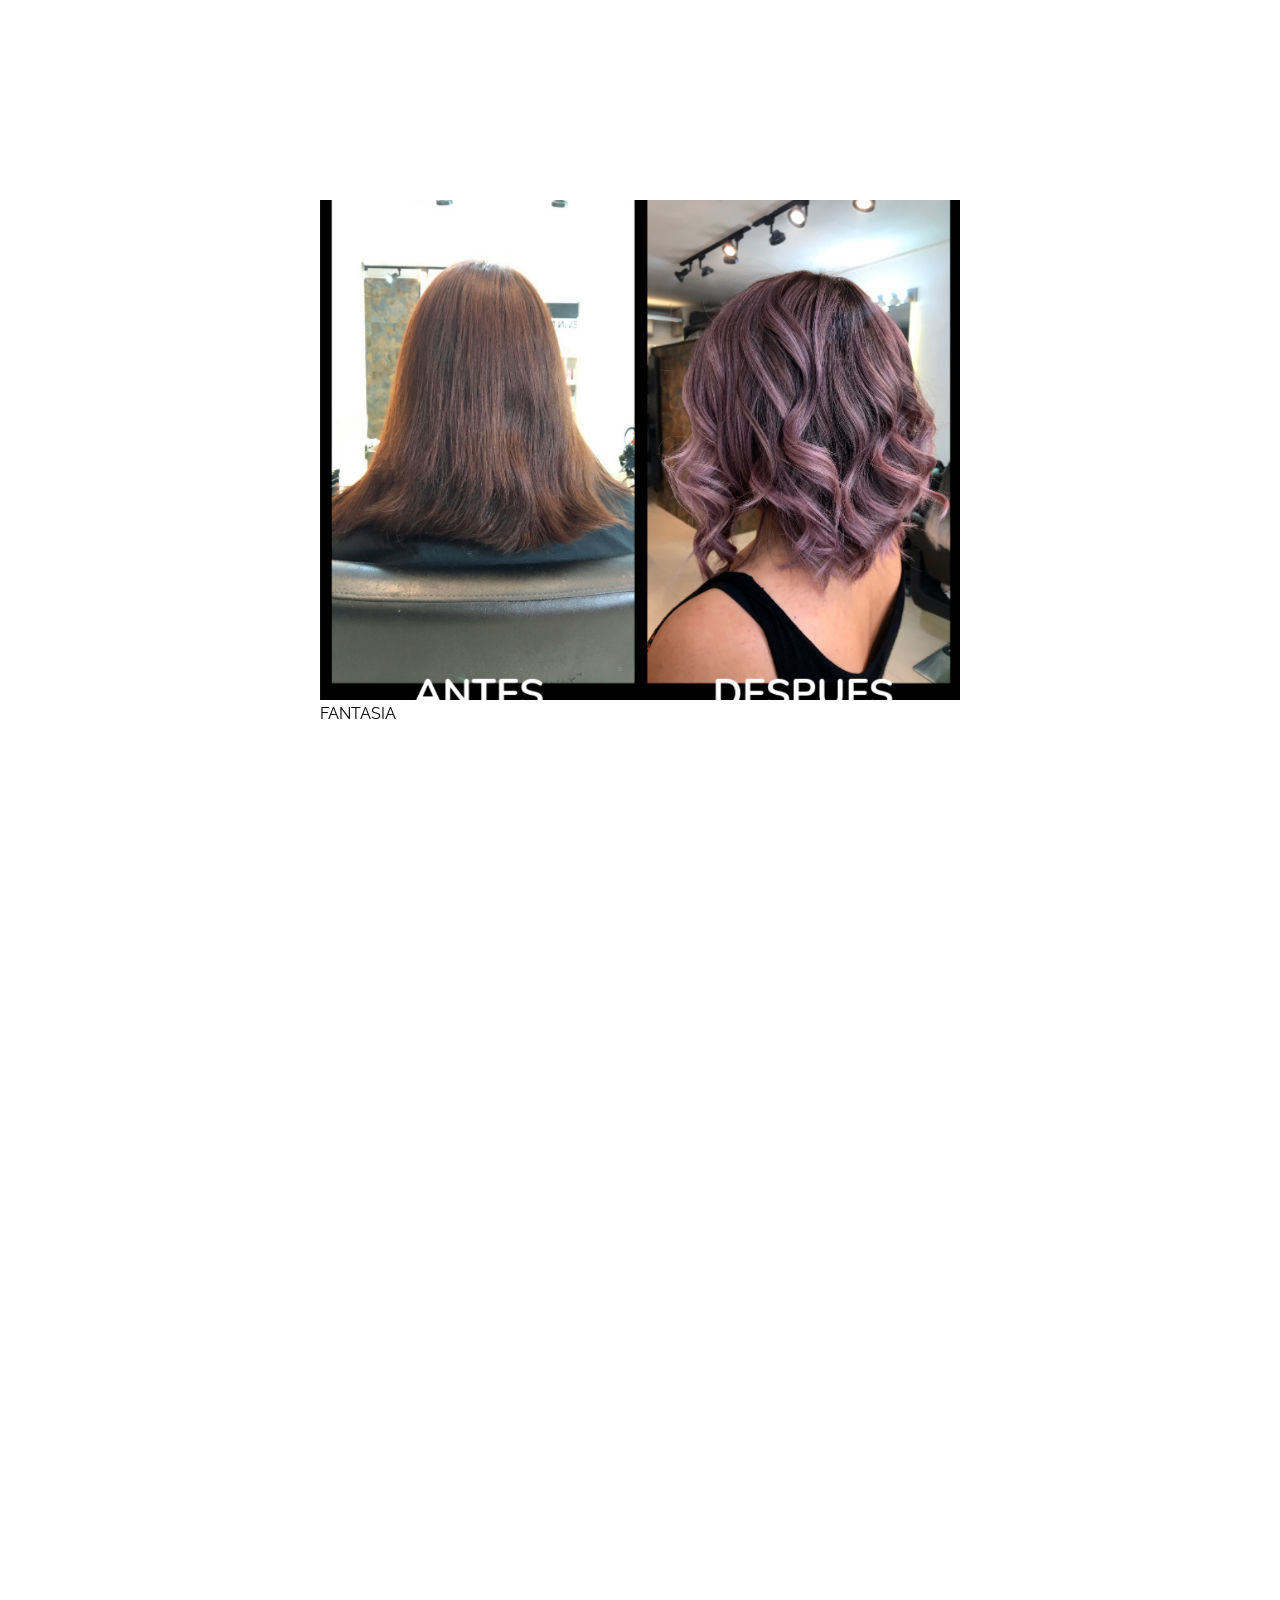
<file: GALERIA1.html>
<!DOCTYPE html>
<html lang="en" >
<head>
  <meta charset="UTF-8">
  <title>Slideshow GALERIA</title>
  <link rel="stylesheet" href="style34.css">

</head>
<body>
<!-- partial:index.partial.html -->
<!--
TODO
Sizing and positioning on mobile (https://css-tricks.com/the-trick-to-viewport-units-on-mobile/)
-->
<div class="placeholder">Desplazar Hacia Abajo</div>
<div class="iconBox" id="down"><svg viewBox="0 0 30 30" preserveAspectRatio="xMidYMidmeet">
    <path d="M5,5 L15,25 L 25,5" id="scrollIconPath" />
  </svg></div>
<div class="iconBox" id="up"><svg viewBox="0 0 30 30" preserveAspectRatio="xMidYMidmeet">
    <path d="M5,25 L15,5 L 25,25" id="scrollIconPath" />
  </svg></div>

<div class="galleryImage"> <img src="pelo2.png" width="10%"alt="cut citrus fruits. " />ALACIADO</div>
<div class="galleryImage"> <img src="pelo3.png" alt="sliced mango. " />ALACIADO</div>
<div class="galleryImage"> <img src="pelo4.png" alt="a bunch of blueberries. " />ALACIADO</div>
<div class="galleryImage"> <img src="pelo5.png" alt="a pineapple sitting on a table. " />ALACIADO</div>
<div class="galleryImage"> <img src="pelo6.png" alt="frozen raspberries. " /> CORTE</div>
<div class="galleryImage"> <img src="pelo7.png" alt="a sliced strawberry. " />CORTE</div>
<div class="galleryImage"> <img src="pelo8.png" alt="an arrangement of assorted sliced fruits. " />TINTE</div>
<div class="galleryImage"> <img src="pelo1.png" alt="sliced watermelons. " />TINTE</div>
<div class="galleryImage"> <img src="pelo9.png" alt="grapefruits, lemons, and pomegranates. " />FANTASIA</div>

<!-- partial -->
  <script  src="script34.js"></script>

</body>
</html>
</file>
<file: style24.css>
*{
	margin: 0;
	padding: 0;
	box-sizing: border-box;
	font-family: 'Poppins', sans-serif;
}




.main-banner{
	background-image: url('https://images.unsplash.com/photo-1557353425-c6646a8809ce?ixlib=rb-4.0.3&ixid=MnwxMjA3fDB8MHxwaG90by1wYWdlfHx8fGVufDB8fHx8&auto=format&fit=crop&w=2071&q=80');
	background-size: cover;
    background-position: center center;
    background-repeat: no-repeat;
    
    
    height: 95vh;
}

.navbar{
	padding: 5px 0;
    
}

.logo{
	color: #fff;
    
	font-size: 24px;
	font-weight: 700;
	text-decoration: none;
}

.navbar-nav{
	margin-left: auto;
    
}

.navbar-nav .nav-item{
	margin: 0px 15px;
}

.navbar-nav a.nav-link{
	font-size: 15px;
	font-weight: 300;
	letter-spacing: 0.5px;
	color: #fff;
	margin-top: 5px;
	transition: .9s;
}

.navbar-nav a.nav-link:hover{
	color: #a4c639;
    border-bottom: 3px solid #a4c639;
}

.text-content{
	position: absolute;
    top: 50%;
    left: 50%;
    text-align: left;
    width: 75%;
    transform: translate(-50%, -50%);
}

.text-content h6{
	margin-bottom: 15px;
    font-size: 22px;
    text-transform: uppercase;
    font-weight: 700;
    letter-spacing: 1px;
    color: #a4c639;
}

.text-content h4{
	margin-bottom: 30px;
    text-transform: uppercase;
    font-size: 44px;
    font-weight: 700;
    letter-spacing: 2.5px;
    color: #FFF;
}

.text-content p{
	max-width: 570px;
	color: #fff;
    font-size: 15px;
    font-weight: 400;
    line-height: 30px;
    margin-bottom: 40px;
}

.text-content .service-btn{
	background-color: #a4c639;
    color: #fff;
    font-size: 13px;
    text-transform: uppercase;
    font-weight: 700;
    padding: 12px 30px;
    border-radius: 30px;
    display: inline-block;
    text-decoration: none;
    transition: all 0.3s;
}

.request-form{
	background-color: #a4c639;
    padding: 40px 0px;
    color: #fff;
}

.request-form h4{
	font-size: 22px;
    font-weight: 600;
    margin: 0;
}

.request-form span{
	font-size: 15px;
    font-weight: 400;
    display: inline-block;
    margin-top: 10px;
}

.request-btn{
	margin-top: 12px;
    float: right;
}

a.request-btn{
	background-color: transparent;
    color: #fff;
    border: 2px solid #fff;
    font-size: 13px;
    text-transform: uppercase;
    font-weight: 700;
    padding: 10px 28px;
    border-radius: 30px;
    display: inline-block;
    transition: all 0.3s;
    text-decoration: none;
}

.services{
	margin-top: 140px;
}

.services .services-heading{
	text-align: center;
    margin-bottom: 80px;
}

.services h2{
	font-size: 36px;
    font-weight: 600;
    color: #1e1e1e;
}

.services em{
    font-style: normal;
    color: #a4c639;
}

.services span{
	display: block;
    margin-top: 15px;
    text-transform: uppercase;
    font-size: 15px;
    color: #666;
    letter-spacing: 1px;
}

.service-item img{
	width: 35%;
    overflow: hidden;
}

.service-item .down-content{
	background-color: #f7f7f7;
    padding: 30px;
}

.service-item .down-content h4{
	font-size: 20px;
    font-weight: 700;
    letter-spacing: 0.25px;
    margin-bottom: 15px;
}

.service-item .down-content p{
	margin-bottom: 20px;
	font-size: 14px;
    color: #666666;
    line-height: 30px;
}

a.filled-button{
	background-color: #a4c639;
    color: #fff;
    font-size: 13px;
    text-transform: uppercase;
    font-weight: 700;
    padding: 12px 30px;
    border-radius: 30px;
    display: inline-block;
    transition: all 0.3s;
    text-decoration: none;
}

.work-section{
	background-image: url('https://images.unsplash.com/photo-1523129438625-4627efbb0eef?ixlib=rb-4.0.3&ixid=MnwxMjA3fDB8MHxwaG90by1wYWdlfHx8fGVufDB8fHx8&auto=format&fit=crop&w=2070&q=80');
	margin-top: 140px;
	background-position: center center;
    background-repeat: no-repeat;
    background-size: cover;
    background-attachment: fixed;
    padding: 140px 0px;
    color: #fff;
}

.work-section .left-content{
	margin-right: 45px;
}

.left-content span{
	text-transform: uppercase;
    font-size: 15px;
    color: #fff;
    letter-spacing: 1px;
    margin-bottom: 10px;
    display: block;
}

.left-content h2{
	font-size: 36px;
    font-weight: 600;
    margin-bottom: 35px;
}

.left-content em{
	font-style: normal;
    color: #a4c639;
}

.left-content p{
	color: #fff;
	font-size: 14px;
	line-height: 30px;
    margin-bottom: 40px;
}

.count-content{
	text-align: center;
    background-color: rgba(250,250,250,0.1);
    padding: 25px 30px 35px 30px;
    margin: 15px 0px;
}

.count-content h1{
	margin: 5px 0px;
    color: #a4c639;
    font-weight: 700;
    font-size: 36px;
}

.count-content h2{
	font-size: 20px;
    font-weight: 600;
    color: #fff;
    letter-spacing: 0.5px;
}

.more-detail{
	margin-top: 140px;
}

.more-info-content{
	background-color: #f7f7f7;
}

.more-info-content img{
	width: 100%;
    overflow: hidden;
}

.more-info-content .right-content{
	padding: 45px 45px 45px 30px;
}

.right-content span{
	text-transform: uppercase;
    font-size: 15px;
    color: #666;
    letter-spacing: 1px;
    margin-bottom: 10px;
    display: block;
}

.right-content h2{
	font-size: 36px;
    font-weight: 600;
    margin-bottom: 35px;
}

.right-content em{
	font-style: normal;
    color: #a4c639;
}

.right-content p{
	margin-bottom: 30px;
	font-size: 14px;
    color: #666666;
    line-height: 30px;
}

.testimonials{
	margin-top: 140px;
    background-color: #f7f7f7;
    padding: 140px 0px;
}

.section-heading{
	text-align: center;
    margin-bottom: 80px;
}

.section-heading h2{
	font-size: 36px;
    font-weight: 600;
    color: #1e1e1e;
}

.section-heading em{
	font-style: normal;
    color: #a4c639;
}

.section-heading span{
	display: block;
    margin-top: 15px;
    text-transform: uppercase;
    font-size: 15px;
    color: #666;
    letter-spacing: 1px;
}

.testimonial-item .testimonail-content{
	text-align: center;
    background-color: #fff;
    padding: 30px;
    border-radius: 5px;
}

.testimonial-item .img{
	text-align: center;
}

.testimonial-item img{
	max-width: 60px;
    border-radius: 50%;
    margin: 25px auto 0px auto;
}

.testimonial-item h4{
	font-size: 19px;
    font-weight: 700;
    color: #1e1e1e;
    letter-spacing: 0.5px;
    margin-bottom: 0px;
}

.testimonial-item span{
	display: inline-block;
    margin-top: 8px;
    font-weight: 600;
    font-size: 14px;
    color: #a4c639;
}

.testimonial-item p{
	font-size: 14px;
    font-weight: 400;
    color: #666666;
    line-height: 30px;
}

.callback-form {
    margin-top: 140px;
}

.callback-form .contact-form{
	background-color: #a4c639;
    padding: 60px;
    border-radius: 5px;
    text-align: center;
}

.form-control{
	width: 100%;
}

fieldset{
    min-width: 0;
    padding: 0;
    margin: 0;
    border: 0;
}

.callback-form .contact-form input {
	width: 100%;
    border-radius: 20px;
    height: 40px;
    line-height: 40px;
    display: inline-block;
    padding: 0px 15px;
    color: #6a6a6a;
    font-size: 13px;
    text-transform: none;
    box-shadow: none;
    border: none;
    margin-bottom: 35px;
}

.callback-form .contact-form textarea {
    border-radius: 20px;
    height: 120px;
    max-height: 200px;
    min-height: 120px;
    display: inline-block;
    padding: 15px;
    color: #6a6a6a;
    font-size: 13px;
    text-transform: none;
    box-shadow: none;
    border: none;
    margin-bottom: 35px;
}

.callback-form .contact-form button.border-button {
    background-color: transparent;
    color: #fff;
    border: 2px solid #fff;
    font-size: 13px;
    text-transform: uppercase;
    font-weight: 700;
    padding: 10px 28px;
    border-radius: 30px;
    display: inline-block;
    transition: all 0.3s;
    outline: none;
    box-shadow: none;
    text-shadow: none;
    cursor: pointer;
}

.callback-form .contact-form button.border-button:hover{
	background-color: #fff;
	color: #a4c639;
}

.partner{
	margin-top: 140px;
	background-color: #f7f7f7;
	padding: 60px 0px;
}

.partner-item{
	text-align: center;
}

footer{
    background-color: #232323;
    padding: 80px 0px;
    color: #fff;
}

footer h4 {
    color: #fff;
    font-size: 20px;
    font-weight: 600;
    letter-spacing: 0.25px;
    margin-bottom: 35px;
}

footer p {
    color: #fff;
    margin-bottom: 0px;
    font-size: 14px;
    line-height: 30px;
}

footer ul{
	list-style-type: none;
}

footer ul.social-icons {
    margin-top: 25px;
}

footer ul.social-icons li {
    display: inline-block;
    margin-right: 5px;
}

footer ul.social-icons li a {
    width: 34px;
    height: 34px;
    display: inline-block;
    line-height: 34px;
    text-align: center;
    background-color: #fff;
    color: #232323;
    border-radius: 50%;
    transition: all 0.3s;
}

footer ul.menu-list li {
    margin-bottom: 13px;
}

footer ul.menu-list li a{
	font-weight: 400;
    font-size: 14px;
    color: #fff;
    transition: all 0.3s;
}

footer ul.menu-list li a:hover{
	color: #a4c639;
}

footer .contact-form input{
    border-radius: 20px;
    height: 40px;
    line-height: 40px;
    display: inline-block;
    padding: 0px 15px;
    color: #aaa!important;
    background-color: white;
    font-size: 13px;
    text-transform: none;
    box-shadow: none;
    border: none;
    margin-bottom: 15px;
}

footer .contact-form textarea {
    border-radius: 20px;
    height: 120px;
    max-height: 200px;
    min-height: 120px;
    display: inline-block;
    padding: 15px;
    color: #aaa!important;
    background-color: white;
    font-size: 13px;
    text-transform: none;
    box-shadow: none;
    border: none;
    margin-bottom: 15px;
}

footer .contact-form button.filled-button{
	color: #fff;
    background-color: #a4c639;
    border: none;
    font-size: 13px;
    text-transform: uppercase;
    font-weight: 700;
    padding: 12px 30px;
    border-radius: 30px;
    display: inline-block;
    transition: all 0.3s;
    outline: none;
    box-shadow: none;
    text-shadow: none;
    cursor: pointer;
}

footer .contact-form button.filled-button:hover{
	background-color: #fff;
	color: #a4c639;
}

.sub-footer {
    background-color: #343434;
    text-align: center;
    padding: 25px 0px;
    overflow: hidden;
}

.sub-footer p {
    color: #fff;
    font-weight: 300;
    letter-spacing: 0.5px;
    font-size: 14px;
    line-height: 30px;
}

.sub-footer a {
    color: #fff;
    text-decoration: none;
}
</file>
<file: style34.css>
@import url("https://fonts.googleapis.com/css?family=Raleway");
:root {
  --imageWidth: 50%;
}

body {
  min-height: 2000vh;
  background: white;
  font-family: Raleway;
}

.placeholder {
  width: 100%;
  line-height: 100vh;
  text-align: center;
  position: fixed;
  color: black;
  font-size: 30px;
}

.iconBox {
  position: fixed;
  width: 10vh;
  left: 0;
  right: 0;
  margin: auto;
  transition: opacity 2s ease-in-out;
}

.iconBox#down {
  animation: scrollDownAnimation 2s infinite;
  bottom: 20vh;
}

.iconBox#up {
  animation: scrollUpAnimation 2s infinite;
  top: 20vh;
  opacity: 0;
}

#scrollIconPath {
  fill: transparent;
  stroke: black;
  stroke-width: 3px;
  stroke-linecap: round;
}

@keyframes scrollDownAnimation {
  0%, 20%, 50%, 80%, 100% {
    transform: translateY(0);
  }
  40% {
    transform: translateY(-30px);
  }
  60% {
    transform: translateY(-15px);
  }
}
@keyframes scrollUpAnimation {
  0%, 20%, 50%, 80%, 100% {
    transform: translateY(0);
  }
  40% {
    transform: translateY(30px);
  }
  60% {
    transform: translateY(15px);
  }
}
.galleryImage {
  position: fixed;
  top: 0;
  bottom: 0;
  left: 0;
  right: 0;
  margin: auto;
  height: 500px;
  width: var(--imageWidth);
  animation: rotate 1s linear;
  animation-iteration-count: 1;
  animation-fill-mode: both;
  animation-play-state: paused;
  animation-delay: calc(var(--scroll) * -1s);
  border: 30px white solid;
  border-radius: 10px;
}

.galleryImage img {
  width: 100%;
  height: 100%;
  object-fit: cover;
  overflow: hidden;
}

@keyframes rotate {
  from {
    transform: translateX(calc(50vw + var(--imageWidth) + 50px)) translateY(-10vh) rotate(90deg);
  }
}
</file>
